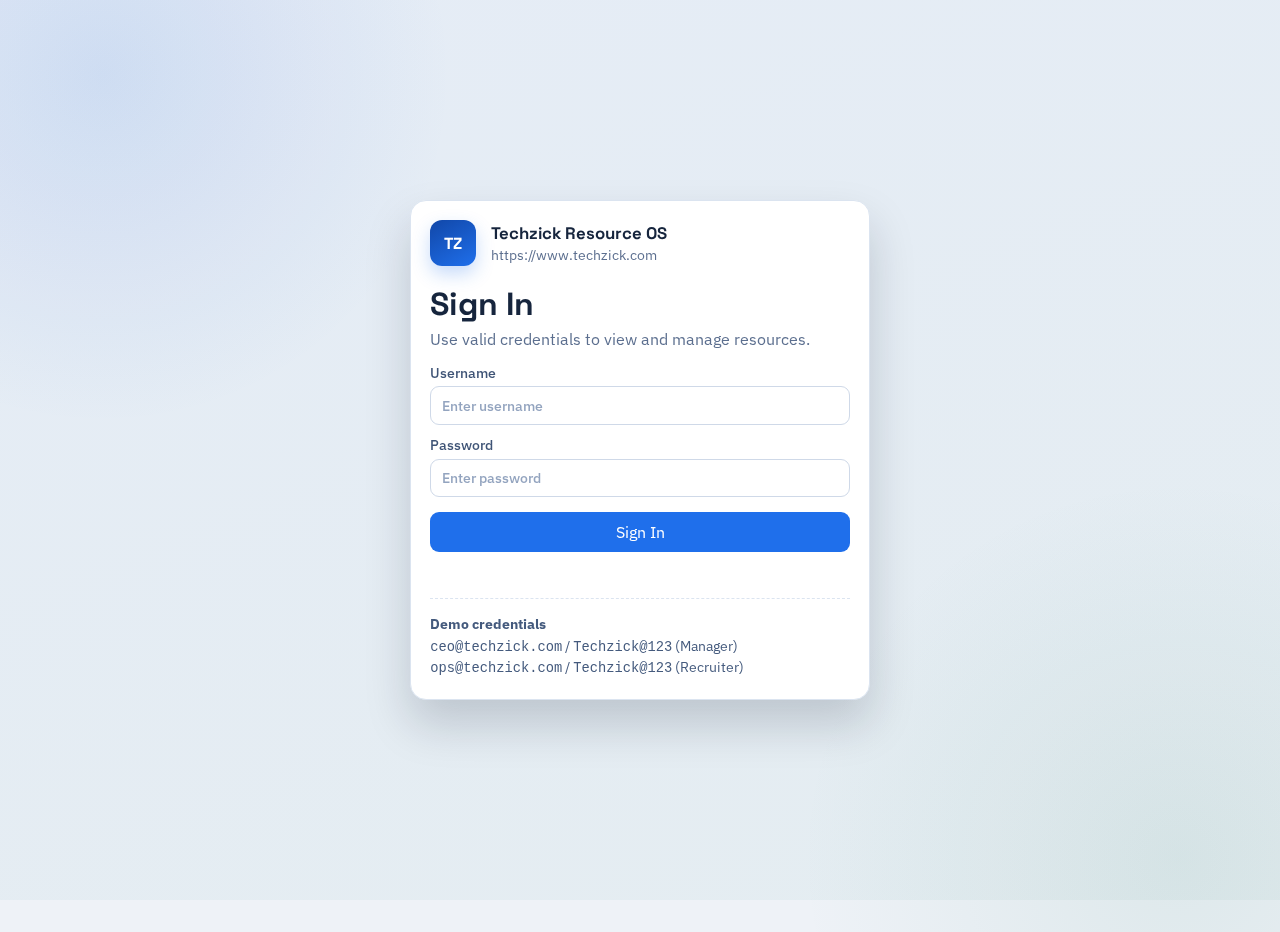
<file: index.html>
<!DOCTYPE html>
<html lang="en">
  <head>
    <meta charset="UTF-8" />
    <meta name="viewport" content="width=device-width, initial-scale=1.0" />
    <title>Techzick Resource Manager</title>
    <meta
      name="description"
      content="Techzick resource management dashboard for allocations, contracts, payment tracking, and exits."
    />
    <link rel="preconnect" href="https://fonts.googleapis.com" />
    <link rel="preconnect" href="https://fonts.gstatic.com" crossorigin />
    <link
      href="https://fonts.googleapis.com/css2?family=Space+Grotesk:wght@400;500;700&family=IBM+Plex+Sans:wght@400;500;600&display=swap"
      rel="stylesheet"
    />
    <link rel="stylesheet" href="styles.css" />
  </head>
  <body>
    <div class="background-glow" aria-hidden="true"></div>

    <main class="container auth-shell" id="authShell">
      <section class="auth-card">
        <div class="brand-bar auth-brand">
          <div class="brand-mark" aria-hidden="true">TZ</div>
          <div>
            <p class="brand-title">Techzick Resource OS</p>
            <p class="brand-url">https://www.techzick.com</p>
          </div>
        </div>

        <h1>Sign In</h1>
        <p class="auth-copy">Use valid credentials to view and manage resources.</p>

        <form id="loginForm" class="auth-form">
          <label>
            Username
            <input id="loginUsername" required placeholder="Enter username" autocomplete="username" />
          </label>

          <label>
            Password
            <input
              id="loginPassword"
              type="password"
              required
              placeholder="Enter password"
              autocomplete="current-password"
            />
          </label>

          <button type="submit" class="primary">Sign In</button>
          <p id="loginError" class="auth-error" aria-live="polite"></p>
        </form>

        <div class="auth-demo">
          <p><strong>Demo credentials</strong></p>
          <p><code>ceo@techzick.com</code> / <code>Techzick@123</code> (Manager)</p>
          <p><code>ops@techzick.com</code> / <code>Techzick@123</code> (Recruiter)</p>
        </div>
      </section>
    </main>

    <main class="container hidden" id="appShell">
      <div class="brand-bar">
        <div class="brand-mark" aria-hidden="true">TZ</div>
        <div>
          <p class="brand-title">Techzick Resource OS</p>
          <p class="brand-url">https://www.techzick.com</p>
        </div>
        <div class="brand-actions">
          <span id="currentUserLabel" class="current-user"></span>
          <button type="button" id="logoutBtn">Logout</button>
        </div>
      </div>

      <header class="hero">
        <h1>Techzick Resource Management Dashboard</h1>
        <p>Manage resources, resourcing companies, and vendor partnerships from one workspace.</p>
      </header>

      <section class="tabs" aria-label="Management tabs">
        <button class="tab active" type="button" data-tab="resources">Resources</button>
        <button class="tab" type="button" data-tab="companies">Resourcing Companies</button>
        <button class="tab" type="button" data-tab="vendors">Vendor Partnerships</button>
      </section>

      <section class="panel tab-panel active" data-tab-panel="resources">
        <div class="resource-header">
          <h2>Resource Register</h2>
          <button type="button" class="primary" id="openResourceModal">Add Resource</button>
        </div>

        <div class="toolbar">
          <label>
            Filter by Type
            <select id="typeFilter">
              <option value="All">All</option>
              <option value="Permanent">Permanent</option>
              <option value="Freelancer">Freelancer</option>
              <option value="Contractor">Contractor</option>
              <option value="Intern">Intern</option>
            </select>
          </label>

          <label>
            Filter by Status
            <select id="statusFilter">
              <option value="All">All</option>
              <option value="Active">Active</option>
              <option value="Bench">Bench</option>
              <option value="On Leave">On Leave</option>
              <option value="Exited">Exited</option>
            </select>
          </label>

          <input id="search" placeholder="Search by name, role, or referred by" />
        </div>

        <div class="table-wrap">
          <table>
            <thead>
              <tr>
                <th>Name</th>
                <th>Role</th>
                <th>Level</th>
                <th>Type</th>
                <th>Status</th>
                <th>Referred By</th>
                <th>Allocation</th>
                <th>Commercial</th>
                <th>Contract / Offer</th>
                <th>Payment</th>
                <th>Dates</th>
                <th>Actions</th>
              </tr>
            </thead>
            <tbody id="resourceTable"></tbody>
          </table>
        </div>
      </section>

      <section class="panel tab-panel" data-tab-panel="companies">
        <h2>Resourcing Companies</h2>
        <p class="placeholder-copy">
          Placeholder section for upcoming company-level management such as partner onboarding, contact points,
          compliance status, and commercial rate cards.
        </p>
        <div class="placeholder-grid">
          <label>
            Company Name
            <input placeholder="Coming soon" disabled />
          </label>
          <label>
            Primary Contact
            <input placeholder="Coming soon" disabled />
          </label>
          <label>
            Contact Email
            <input placeholder="Coming soon" disabled />
          </label>
          <label>
            Rate Card
            <input placeholder="Coming soon" disabled />
          </label>
        </div>
      </section>

      <section class="panel tab-panel" data-tab-panel="vendors">
        <h2>Vendor Partnerships</h2>
        <p class="placeholder-copy">
          Placeholder section for future partner contract tracking, SLA monitoring, and service performance records.
        </p>
        <div class="placeholder-grid">
          <label>
            Vendor Name
            <input placeholder="Coming soon" disabled />
          </label>
          <label>
            Service Category
            <input placeholder="Coming soon" disabled />
          </label>
          <label>
            Contract Owner
            <input placeholder="Coming soon" disabled />
          </label>
          <label>
            Renewal Date
            <input placeholder="Coming soon" disabled />
          </label>
        </div>
      </section>

      <footer class="site-footer">
        <p>Built for Techzick. Ready to publish as a static Azure website.</p>
      </footer>
    </main>

    <div class="modal" id="resourceModal" aria-hidden="true">
      <div class="modal-overlay" id="resourceModalOverlay"></div>
      <section class="modal-card" role="dialog" aria-modal="true" aria-labelledby="modalTitle">
        <div class="modal-head">
          <h2 id="modalTitle">Add Resource</h2>
          <button type="button" id="closeResourceModal" class="icon-btn" aria-label="Close">X</button>
        </div>

        <form id="resourceForm" class="form-grid">
          <input type="hidden" id="resourceId" />

          <label>
            Full Name
            <input id="name" required />
          </label>

          <label>
            Role
            <input id="role" required />
          </label>

          <label>
            Resource Level
            <select id="resourceLevel" required>
              <option value="L1">L1</option>
              <option value="L2">L2</option>
              <option value="L3">L3</option>
              <option value="L4">L4</option>
              <option value="Lead">Lead</option>
            </select>
          </label>

          <label>
            Referred By
            <input id="referredBy" placeholder="Employee / Partner / Agency name" />
          </label>

          <label>
            Resource Type
            <select id="resourceType" required>
              <option value="Permanent">Permanent</option>
              <option value="Freelancer">Freelancer</option>
              <option value="Contractor">Contractor</option>
              <option value="Intern">Intern</option>
            </select>
          </label>

          <label>
            Status
            <select id="status" required>
              <option value="Active">Active</option>
              <option value="Bench">Bench</option>
              <option value="On Leave">On Leave</option>
              <option value="Exited">Exited</option>
            </select>
          </label>

          <label>
            Allocation (%)
            <input id="allocation" type="number" min="0" max="100" required />
          </label>

          <label>
            Contracted Payment ($ / month)
            <input id="contractedPayment" type="number" min="0" step="0.01" required />
          </label>

          <label>
            Contract / Offer Type
            <select id="contractType" required>
              <option value="Offer Letter">Offer Letter</option>
              <option value="Contract">Contract</option>
              <option value="Statement of Work">Statement of Work</option>
              <option value="NDA">NDA</option>
              <option value="Other">Other</option>
            </select>
          </label>

          <label>
            Contract / Offer Reference
            <input id="contractReference" placeholder="Doc ID, URL, or short reference" />
          </label>

          <label class="full-width">
            Upload Contract / Offer File
            <input id="contractFile" type="file" accept=".pdf,.doc,.docx,.txt,.png,.jpg,.jpeg" />
            <small id="contractFileHint">Supported for local tracking in browser storage.</small>
          </label>

          <label>
            Payment Cycle
            <select id="paymentCycle" required>
              <option value="Monthly">Monthly</option>
              <option value="Bi-Weekly">Bi-Weekly</option>
              <option value="Weekly">Weekly</option>
              <option value="Milestone">Milestone</option>
            </select>
          </label>

          <label>
            Payment Method
            <select id="paymentMethod" required>
              <option value="Bank Transfer">Bank Transfer</option>
              <option value="Wire">Wire</option>
              <option value="PayPal">PayPal</option>
              <option value="UPI">UPI</option>
              <option value="Other">Other</option>
            </select>
          </label>

          <label>
            Payment Status
            <select id="paymentStatus" required>
              <option value="Paid">Paid</option>
              <option value="Due">Due</option>
              <option value="Overdue">Overdue</option>
            </select>
          </label>

          <label>
            Start Date
            <input id="startDate" type="date" required />
          </label>

          <label>
            Next Payment Date
            <input id="nextPaymentDate" type="date" required />
          </label>

          <label>
            Exit Date
            <input id="exitDate" type="date" />
          </label>

          <label class="full-width">
            Payment Details / Notes
            <textarea id="paymentDetails" rows="3" placeholder="Account name, invoice notes, milestone comments, etc."></textarea>
          </label>

          <div class="actions full-width">
            <button type="submit" class="primary">Save Resource</button>
            <button type="button" id="resetForm">Clear</button>
            <button type="button" id="cancelResourceModal">Cancel</button>
          </div>
        </form>
      </section>
    </div>

    <script src="app.js"></script>
  </body>
</html>
</file>
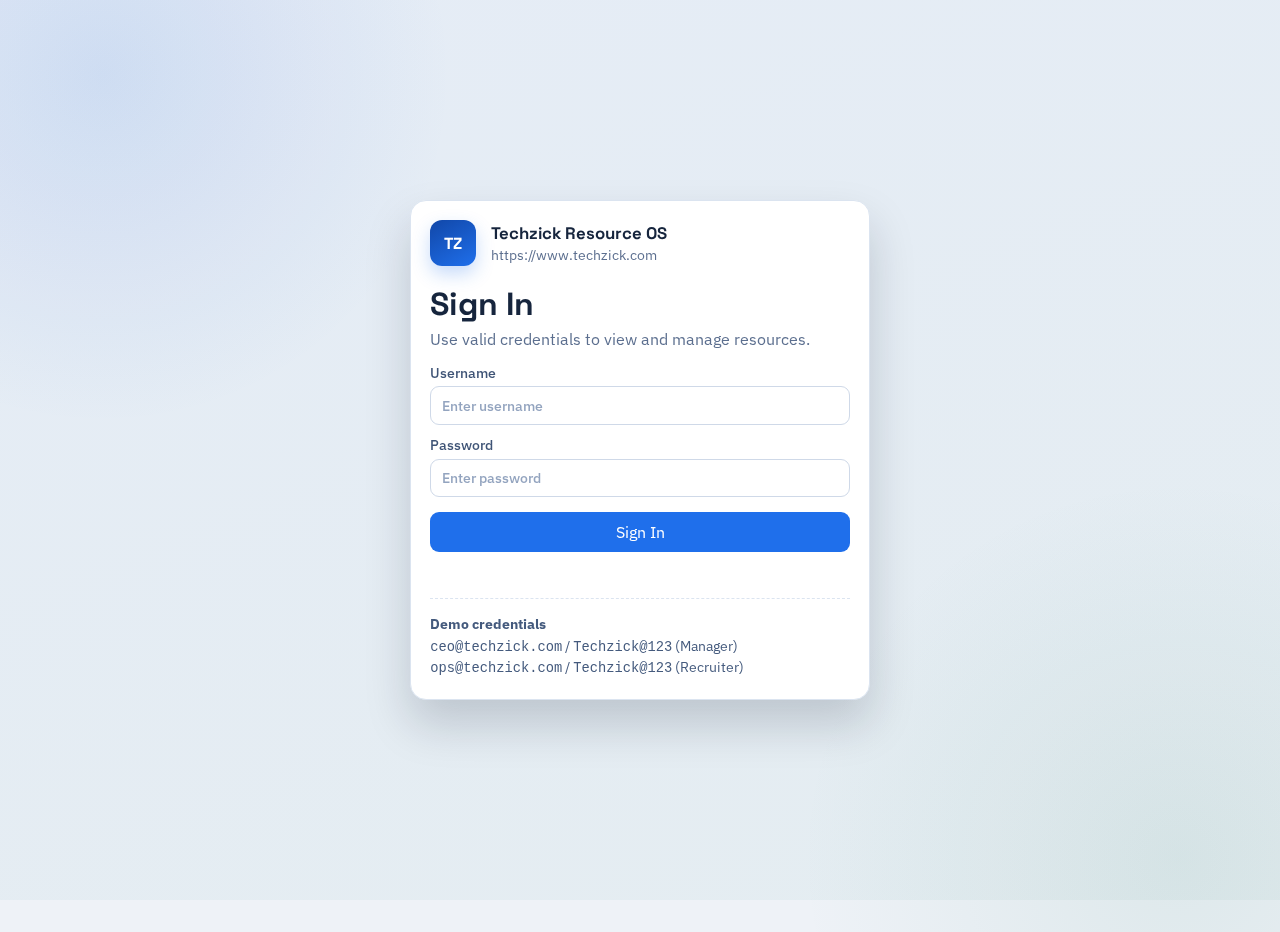
<file: android-app/app/src/main/assets/www/index.html>
<!DOCTYPE html>
<html lang="en">
  <head>
    <meta charset="UTF-8" />
    <meta name="viewport" content="width=device-width, initial-scale=1.0" />
    <title>Techzick Resource Manager</title>
    <meta name="theme-color" content="#1f6feb" />
    <meta name="mobile-web-app-capable" content="yes" />
    <meta
      name="description"
      content="Techzick resource management dashboard for allocations, contracts, payment tracking, and exits."
    />
    <link rel="preconnect" href="https://fonts.googleapis.com" />
    <link rel="preconnect" href="https://fonts.gstatic.com" crossorigin />
    <link
      href="https://fonts.googleapis.com/css2?family=Space+Grotesk:wght@400;500;700&family=IBM+Plex+Sans:wght@400;500;600&display=swap"
      rel="stylesheet"
    />
    <link rel="manifest" href="manifest.webmanifest" />
    <link rel="icon" href="icons/icon-192.png" />
    <link rel="stylesheet" href="styles.css" />
  </head>
  <body>
    <div class="background-glow" aria-hidden="true"></div>

    <main class="container auth-shell" id="authShell">
      <section class="auth-card">
        <div class="brand-bar auth-brand">
          <div class="brand-mark" aria-hidden="true">TZ</div>
          <div>
            <p class="brand-title">Techzick Resource OS</p>
            <p class="brand-url">https://www.techzick.com</p>
          </div>
        </div>

        <h1>Sign In</h1>
        <p class="auth-copy">Use valid credentials to view and manage resources.</p>

        <form id="loginForm" class="auth-form">
          <label>
            Username
            <input id="loginUsername" required placeholder="Enter username" autocomplete="username" />
          </label>

          <label>
            Password
            <input
              id="loginPassword"
              type="password"
              required
              placeholder="Enter password"
              autocomplete="current-password"
            />
          </label>

          <button type="submit" class="primary">Sign In</button>
          <p id="loginError" class="auth-error" aria-live="polite"></p>
        </form>

        <div class="auth-demo">
          <p><strong>Demo credentials</strong></p>
          <p><code>ceo@techzick.com</code> / <code>Techzick@123</code> (Manager)</p>
          <p><code>ops@techzick.com</code> / <code>Techzick@123</code> (Recruiter)</p>
        </div>
      </section>
    </main>

    <main class="container hidden" id="appShell">
      <div class="brand-bar">
        <div class="brand-mark" aria-hidden="true">TZ</div>
        <div>
          <p class="brand-title">Techzick Resource OS</p>
          <p class="brand-url">https://www.techzick.com</p>
        </div>
        <div class="brand-actions">
          <button type="button" id="installAppBtn" class="hidden">Install App</button>
          <span id="currentUserLabel" class="current-user"></span>
          <button type="button" id="logoutBtn">Logout</button>
        </div>
      </div>

      <header class="hero">
        <h1>Techzick Resource Management Dashboard</h1>
        <p>Manage resources, resourcing companies, and vendor partnerships from one workspace.</p>
      </header>

      <section class="tabs" aria-label="Management tabs">
        <button class="tab active" type="button" data-tab="resources">Resources</button>
        <button class="tab" type="button" data-tab="companies">Resourcing Companies</button>
        <button class="tab" type="button" data-tab="vendors">Vendor Partnerships</button>
      </section>

      <section class="panel tab-panel active" data-tab-panel="resources">
        <div class="resource-header">
          <h2>Resource Register</h2>
          <button type="button" class="primary" id="openResourceModal">Add Resource</button>
        </div>

        <div class="toolbar">
          <label>
            Filter by Type
            <select id="typeFilter">
              <option value="All">All</option>
              <option value="Permanent">Permanent</option>
              <option value="Freelancer">Freelancer</option>
              <option value="Contractor">Contractor</option>
              <option value="Intern">Intern</option>
            </select>
          </label>

          <label>
            Filter by Status
            <select id="statusFilter">
              <option value="All">All</option>
              <option value="Active">Active</option>
              <option value="Bench">Bench</option>
              <option value="On Leave">On Leave</option>
              <option value="Exited">Exited</option>
            </select>
          </label>

          <input id="search" placeholder="Search by name, role, or referred by" />
        </div>

        <div class="table-wrap">
          <table>
            <thead>
              <tr>
                <th>Name</th>
                <th>Role</th>
                <th>Level</th>
                <th>Type</th>
                <th>Status</th>
                <th>Referred By</th>
                <th>Allocation</th>
                <th>Commercial</th>
                <th>Contract / Offer</th>
                <th>Payment</th>
                <th>Dates</th>
                <th>Actions</th>
              </tr>
            </thead>
            <tbody id="resourceTable"></tbody>
          </table>
        </div>
      </section>

      <section class="panel tab-panel" data-tab-panel="companies">
        <h2>Resourcing Companies</h2>
        <p class="placeholder-copy">
          Placeholder section for upcoming company-level management such as partner onboarding, contact points,
          compliance status, and commercial rate cards.
        </p>
        <div class="placeholder-grid">
          <label>
            Company Name
            <input placeholder="Coming soon" disabled />
          </label>
          <label>
            Primary Contact
            <input placeholder="Coming soon" disabled />
          </label>
          <label>
            Contact Email
            <input placeholder="Coming soon" disabled />
          </label>
          <label>
            Rate Card
            <input placeholder="Coming soon" disabled />
          </label>
        </div>
      </section>

      <section class="panel tab-panel" data-tab-panel="vendors">
        <h2>Vendor Partnerships</h2>
        <p class="placeholder-copy">
          Placeholder section for future partner contract tracking, SLA monitoring, and service performance records.
        </p>
        <div class="placeholder-grid">
          <label>
            Vendor Name
            <input placeholder="Coming soon" disabled />
          </label>
          <label>
            Service Category
            <input placeholder="Coming soon" disabled />
          </label>
          <label>
            Contract Owner
            <input placeholder="Coming soon" disabled />
          </label>
          <label>
            Renewal Date
            <input placeholder="Coming soon" disabled />
          </label>
        </div>
      </section>

      <footer class="site-footer">
        <p>Built for Techzick. Ready to publish as a static Azure website.</p>
      </footer>
    </main>

    <div class="modal" id="resourceModal" aria-hidden="true">
      <div class="modal-overlay" id="resourceModalOverlay"></div>
      <section class="modal-card" role="dialog" aria-modal="true" aria-labelledby="modalTitle">
        <div class="modal-head">
          <h2 id="modalTitle">Add Resource</h2>
          <button type="button" id="closeResourceModal" class="icon-btn" aria-label="Close">X</button>
        </div>

        <form id="resourceForm" class="form-grid">
          <input type="hidden" id="resourceId" />

          <label>
            Full Name
            <input id="name" required />
          </label>

          <label>
            Role
            <input id="role" required />
          </label>

          <label>
            Resource Level
            <select id="resourceLevel" required>
              <option value="L1">L1</option>
              <option value="L2">L2</option>
              <option value="L3">L3</option>
              <option value="L4">L4</option>
              <option value="Lead">Lead</option>
            </select>
          </label>

          <label>
            Referred By
            <input id="referredBy" placeholder="Employee / Partner / Agency name" />
          </label>

          <label>
            Resource Type
            <select id="resourceType" required>
              <option value="Permanent">Permanent</option>
              <option value="Freelancer">Freelancer</option>
              <option value="Contractor">Contractor</option>
              <option value="Intern">Intern</option>
            </select>
          </label>

          <label>
            Status
            <select id="status" required>
              <option value="Active">Active</option>
              <option value="Bench">Bench</option>
              <option value="On Leave">On Leave</option>
              <option value="Exited">Exited</option>
            </select>
          </label>

          <label>
            Allocation (%)
            <input id="allocation" type="number" min="0" max="100" required />
          </label>

          <label>
            Payment Model
            <select id="paymentModel" required>
              <option value="Monthly Retainer">Monthly Retainer</option>
              <option value="One-time">One-time</option>
              <option value="Commission">Commission</option>
              <option value="Hourly">Hourly</option>
              <option value="Milestone-based">Milestone-based</option>
            </select>
          </label>

          <label>
            Contracted Payment Amount ($)
            <input id="contractedPayment" type="number" min="0" step="0.01" required />
          </label>

          <label>
            Contract / Offer Type
            <select id="contractType" required>
              <option value="Offer Letter">Offer Letter</option>
              <option value="Contract">Contract</option>
              <option value="Statement of Work">Statement of Work</option>
              <option value="NDA">NDA</option>
              <option value="Other">Other</option>
            </select>
          </label>

          <label>
            Contract / Offer Reference
            <input id="contractReference" placeholder="Doc ID, URL, or short reference" />
          </label>

          <label class="full-width">
            Upload Contract / Offer File
            <input id="contractFile" type="file" accept=".pdf,.doc,.docx,.txt,.png,.jpg,.jpeg" />
            <small id="contractFileHint">Supported for local tracking in browser storage.</small>
          </label>

          <label>
            Payment Cycle
            <select id="paymentCycle" required>
              <option value="Monthly">Monthly</option>
              <option value="Bi-Weekly">Bi-Weekly</option>
              <option value="Weekly">Weekly</option>
              <option value="Milestone">Milestone</option>
            </select>
          </label>

          <label>
            Payment Method
            <select id="paymentMethod" required>
              <option value="Bank Transfer">Bank Transfer</option>
              <option value="Wire">Wire</option>
              <option value="PayPal">PayPal</option>
              <option value="UPI">UPI</option>
              <option value="Other">Other</option>
            </select>
          </label>

          <label>
            Payment Status
            <select id="paymentStatus" required>
              <option value="Paid">Paid</option>
              <option value="Due">Due</option>
              <option value="Overdue">Overdue</option>
            </select>
          </label>

          <label>
            Start Date
            <input id="startDate" type="date" required />
          </label>

          <label>
            Next Payment Date
            <input id="nextPaymentDate" type="date" required />
          </label>

          <label>
            Exit Date
            <input id="exitDate" type="date" />
          </label>

          <label class="full-width">
            Payment Details / Notes
            <textarea id="paymentDetails" rows="3" placeholder="Account name, invoice notes, milestone comments, etc."></textarea>
          </label>

          <div class="actions full-width">
            <button type="submit" class="primary">Save Resource</button>
            <button type="button" id="resetForm">Clear</button>
            <button type="button" id="cancelResourceModal">Cancel</button>
          </div>
        </form>
      </section>
    </div>

    <script src="app.js"></script>
  </body>
</html>
</file>
<file: styles.css>
:root {
  --bg: #eef2f7;
  --panel: #ffffff;
  --panel-2: #f8fafc;
  --text: #16253d;
  --muted: #5c6f8f;
  --accent: #1f6feb;
  --accent-dark: #1554b5;
  --accent-soft: #e7f0ff;
  --danger: #b4233c;
  --ring: rgba(31, 111, 235, 0.22);
  --line: #dbe4f0;
  --shadow: 0 10px 28px rgba(19, 39, 71, 0.1);
}

* {
  box-sizing: border-box;
}

body {
  margin: 0;
  font-family: "IBM Plex Sans", sans-serif;
  color: var(--text);
  background:
    radial-gradient(circle at 8% 8%, rgba(40, 104, 216, 0.12), transparent 24%),
    radial-gradient(circle at 92% 92%, rgba(30, 120, 96, 0.08), transparent 26%),
    var(--bg);
  min-height: 100vh;
}

.background-glow {
  position: fixed;
  inset: 0;
  pointer-events: none;
  background: linear-gradient(160deg, rgba(31, 111, 235, 0.04), rgba(8, 122, 99, 0.04));
  z-index: -1;
}

.container {
  width: min(1240px, 94vw);
  margin: 2rem auto 4rem;
}

.hidden {
  display: none !important;
}

.auth-shell {
  min-height: calc(100vh - 4rem);
  display: grid;
  place-items: center;
}

.auth-card {
  width: min(460px, 96vw);
  background: #ffffff;
  border: 1px solid var(--line);
  border-radius: 16px;
  box-shadow: 0 24px 46px rgba(9, 23, 45, 0.18);
  padding: 1.2rem;
}

.auth-brand {
  margin-bottom: 0.6rem;
}

.auth-card h1 {
  margin: 0.2rem 0 0;
  font-family: "Space Grotesk", sans-serif;
}

.auth-copy {
  margin: 0.35rem 0 0.9rem;
  color: var(--muted);
}

.auth-form {
  display: grid;
  gap: 0.7rem;
}

.auth-form button {
  margin-top: 0.2rem;
}

.auth-error {
  color: var(--danger);
  min-height: 1.2rem;
  margin: 0;
  font-size: 0.86rem;
}

.auth-demo {
  margin-top: 1rem;
  border-top: 1px dashed var(--line);
  padding-top: 0.8rem;
  color: #445a7d;
  font-size: 0.86rem;
}

.auth-demo p {
  margin: 0.22rem 0;
}

.brand-bar {
  display: flex;
  align-items: center;
  gap: 0.9rem;
  margin-bottom: 1.1rem;
}

.brand-actions {
  margin-left: auto;
  display: flex;
  gap: 0.6rem;
  align-items: center;
}

.current-user {
  font-size: 0.84rem;
  color: #2d4468;
}

.brand-actions button {
  border: 1px solid var(--line);
  background: #fff;
  color: #2a4368;
  padding: 0.42rem 0.72rem;
}

.brand-actions button:hover {
  background: #f4f7fd;
}

.brand-mark {
  width: 46px;
  height: 46px;
  border-radius: 12px;
  display: grid;
  place-items: center;
  background: linear-gradient(150deg, #1147a8, #1f6feb);
  color: #ffffff;
  font-weight: 700;
  font-family: "Space Grotesk", sans-serif;
  box-shadow: 0 8px 18px rgba(31, 111, 235, 0.25);
}

.brand-title {
  margin: 0;
  font-weight: 700;
  font-family: "Space Grotesk", sans-serif;
  font-size: 1.05rem;
}

.brand-url {
  margin: 0.12rem 0 0;
  font-size: 0.86rem;
  color: var(--muted);
}

.hero {
  background: linear-gradient(120deg, #122a4f, #1d3e72);
  color: #f6f9ff;
  border-radius: 16px;
  padding: 1.2rem 1.3rem;
  margin-bottom: 1rem;
  box-shadow: var(--shadow);
}

.hero h1 {
  font-family: "Space Grotesk", sans-serif;
  margin: 0;
  font-size: clamp(1.65rem, 3vw, 2.45rem);
}

.hero p {
  color: #c8d7f5;
  margin: 0.45rem 0 0;
  max-width: 820px;
}

.tabs {
  display: flex;
  gap: 0.55rem;
  flex-wrap: wrap;
  margin-bottom: 1rem;
}

.tab-panel {
  display: none;
}

.tab-panel.active {
  display: block;
}

.tab {
  background: #f4f7fc;
  color: #30496f;
  border: 1px solid var(--line);
  font-weight: 600;
  border-radius: 10px;
  padding: 0.5rem 0.8rem;
}

.tab.active {
  background: var(--accent-soft);
  color: var(--accent);
  border-color: #b7d0f8;
}

.tab:disabled {
  opacity: 0.7;
  cursor: not-allowed;
}

.panel {
  background: var(--panel);
  border: 1px solid var(--line);
  border-radius: 14px;
  box-shadow: var(--shadow);
  padding: 1.1rem;
  margin-top: 1rem;
  animation: rise 0.55s ease both;
}

.panel h2 {
  margin: 0 0 0.85rem;
  font-family: "Space Grotesk", sans-serif;
  font-size: 1.2rem;
}

.resource-header {
  display: flex;
  justify-content: space-between;
  align-items: center;
  gap: 0.8rem;
  margin-bottom: 0.8rem;
}

.resource-header h2 {
  margin: 0;
}

.form-grid {
  display: grid;
  gap: 0.75rem;
  grid-template-columns: repeat(auto-fit, minmax(210px, 1fr));
}

label {
  display: flex;
  flex-direction: column;
  gap: 0.3rem;
  color: #3f5476;
  font-size: 0.87rem;
  font-weight: 500;
}

label small {
  font-size: 0.76rem;
  color: var(--muted);
}

input,
select,
textarea,
button {
  font: inherit;
}

input,
select,
textarea {
  border: 1px solid #cfd9e8;
  border-radius: 9px;
  padding: 0.58rem 0.65rem;
  background: #fff;
  color: var(--text);
}

input::placeholder,
textarea::placeholder {
  color: #93a4bf;
}

input:focus,
select:focus,
textarea:focus {
  outline: 3px solid var(--ring);
  border-color: var(--accent);
}

.actions {
  display: flex;
  gap: 0.6rem;
}

button {
  border: 1px solid transparent;
  border-radius: 9px;
  padding: 0.56rem 0.95rem;
  cursor: pointer;
  transition: 0.2s ease;
}

button.primary {
  background: var(--accent);
  color: #fff;
}

button.primary:hover {
  background: var(--accent-dark);
}

button#resetForm {
  border-color: var(--line);
  background: #fff;
  color: #30496f;
}

button#resetForm:hover {
  background: #f6f8fc;
}

button#cancelResourceModal {
  border-color: var(--line);
  background: #fff;
  color: #30496f;
}

button#cancelResourceModal:hover {
  background: #f6f8fc;
}

button.danger {
  background: #fff0f3;
  color: var(--danger);
  border-color: #f2c8d2;
}

.full-width {
  grid-column: 1 / -1;
}

.toolbar {
  display: grid;
  gap: 0.75rem;
  grid-template-columns: repeat(auto-fit, minmax(180px, 1fr));
  margin-bottom: 0.9rem;
}

.table-wrap {
  overflow: auto;
  border: 1px solid var(--line);
  border-radius: 12px;
}

table {
  width: 100%;
  border-collapse: collapse;
  min-width: 1260px;
  background: #fff;
}

th,
td {
  padding: 0.66rem;
  border-bottom: 1px solid #e5edf7;
  text-align: left;
  vertical-align: top;
}

th {
  position: sticky;
  top: 0;
  z-index: 1;
  background: #f5f8fd;
  font-size: 0.78rem;
  text-transform: uppercase;
  letter-spacing: 0.04em;
  color: #607494;
}

td {
  font-size: 0.9rem;
}

td small {
  color: var(--muted);
}

.badge {
  display: inline-block;
  padding: 0.2rem 0.56rem;
  border-radius: 999px;
  background: #e8f0ff;
  color: #1b4da4;
  font-size: 0.74rem;
  font-weight: 700;
}

.badge.status-Exited {
  background: #fdecef;
  color: #b4233c;
}

.badge.status-Bench {
  background: #fff7dd;
  color: #8a6400;
}

.badge.status-On-Leave {
  background: #edf3ff;
  color: #2a4d96;
}

.row-actions {
  display: flex;
  gap: 0.35rem;
  flex-wrap: wrap;
}

.empty {
  text-align: center;
  color: var(--muted);
  padding: 1.1rem;
}

.site-footer {
  margin-top: 1rem;
  color: var(--muted);
  font-size: 0.86rem;
  text-align: right;
}

.placeholder-copy {
  margin: 0.2rem 0 0.8rem;
  color: var(--muted);
}

.placeholder-grid {
  display: grid;
  gap: 0.75rem;
  grid-template-columns: repeat(auto-fit, minmax(200px, 1fr));
}

.modal {
  position: fixed;
  inset: 0;
  display: none;
  align-items: center;
  justify-content: center;
  z-index: 20;
  padding: 1rem;
}

.modal.open {
  display: flex;
}

.modal-overlay {
  position: absolute;
  inset: 0;
  background: rgba(9, 22, 42, 0.58);
}

.modal-card {
  position: relative;
  width: min(980px, 96vw);
  max-height: 90vh;
  overflow: auto;
  background: #fff;
  border: 1px solid var(--line);
  border-radius: 14px;
  box-shadow: 0 24px 48px rgba(7, 21, 45, 0.28);
  padding: 1rem;
}

.modal-head {
  display: flex;
  align-items: center;
  justify-content: space-between;
  margin-bottom: 0.8rem;
}

.modal-head h2 {
  margin: 0;
  font-family: "Space Grotesk", sans-serif;
}

.icon-btn {
  border: 1px solid var(--line);
  background: #fff;
  color: #425473;
  width: 36px;
  height: 36px;
  padding: 0;
}

.icon-btn:hover {
  background: #f3f6fb;
}

body.modal-open {
  overflow: hidden;
}

@keyframes rise {
  from {
    opacity: 0;
    transform: translateY(8px);
  }
  to {
    opacity: 1;
    transform: translateY(0);
  }
}

@media (max-width: 760px) {
  .container {
    width: 95vw;
    margin-top: 1rem;
  }

  .hero {
    border-radius: 14px;
    padding: 1rem;
  }

  .panel,
  .card {
    border-radius: 12px;
  }

  .actions {
    flex-wrap: wrap;
  }

  .modal {
    padding: 0.55rem;
  }

  .modal-card {
    max-height: 94vh;
    border-radius: 12px;
  }
}
</file>
<file: android-app/app/src/main/assets/www/styles.css>
:root {
  --bg: #eef2f7;
  --panel: #ffffff;
  --panel-2: #f8fafc;
  --text: #16253d;
  --muted: #5c6f8f;
  --accent: #1f6feb;
  --accent-dark: #1554b5;
  --accent-soft: #e7f0ff;
  --danger: #b4233c;
  --ring: rgba(31, 111, 235, 0.22);
  --line: #dbe4f0;
  --shadow: 0 10px 28px rgba(19, 39, 71, 0.1);
}

* {
  box-sizing: border-box;
}

body {
  margin: 0;
  font-family: "IBM Plex Sans", sans-serif;
  color: var(--text);
  background:
    radial-gradient(circle at 8% 8%, rgba(40, 104, 216, 0.12), transparent 24%),
    radial-gradient(circle at 92% 92%, rgba(30, 120, 96, 0.08), transparent 26%),
    var(--bg);
  min-height: 100vh;
}

.background-glow {
  position: fixed;
  inset: 0;
  pointer-events: none;
  background: linear-gradient(160deg, rgba(31, 111, 235, 0.04), rgba(8, 122, 99, 0.04));
  z-index: -1;
}

.container {
  width: min(1240px, 94vw);
  margin: 2rem auto 4rem;
}

.hidden {
  display: none !important;
}

.auth-shell {
  min-height: calc(100vh - 4rem);
  display: grid;
  place-items: center;
}

.auth-card {
  width: min(460px, 96vw);
  background: #ffffff;
  border: 1px solid var(--line);
  border-radius: 16px;
  box-shadow: 0 24px 46px rgba(9, 23, 45, 0.18);
  padding: 1.2rem;
}

.auth-brand {
  margin-bottom: 0.6rem;
}

.auth-card h1 {
  margin: 0.2rem 0 0;
  font-family: "Space Grotesk", sans-serif;
}

.auth-copy {
  margin: 0.35rem 0 0.9rem;
  color: var(--muted);
}

.auth-form {
  display: grid;
  gap: 0.7rem;
}

.auth-form button {
  margin-top: 0.2rem;
}

.auth-error {
  color: var(--danger);
  min-height: 1.2rem;
  margin: 0;
  font-size: 0.86rem;
}

.auth-demo {
  margin-top: 1rem;
  border-top: 1px dashed var(--line);
  padding-top: 0.8rem;
  color: #445a7d;
  font-size: 0.86rem;
}

.auth-demo p {
  margin: 0.22rem 0;
}

.brand-bar {
  display: flex;
  align-items: center;
  gap: 0.9rem;
  margin-bottom: 1.1rem;
}

.brand-actions {
  margin-left: auto;
  display: flex;
  gap: 0.6rem;
  align-items: center;
  flex-wrap: wrap;
  justify-content: flex-end;
}

.current-user {
  font-size: 0.84rem;
  color: #2d4468;
}

.brand-actions button {
  border: 1px solid var(--line);
  background: #fff;
  color: #2a4368;
  padding: 0.42rem 0.72rem;
}

.brand-actions button:hover {
  background: #f4f7fd;
}

.brand-mark {
  width: 46px;
  height: 46px;
  border-radius: 12px;
  display: grid;
  place-items: center;
  background: linear-gradient(150deg, #1147a8, #1f6feb);
  color: #ffffff;
  font-weight: 700;
  font-family: "Space Grotesk", sans-serif;
  box-shadow: 0 8px 18px rgba(31, 111, 235, 0.25);
}

.brand-title {
  margin: 0;
  font-weight: 700;
  font-family: "Space Grotesk", sans-serif;
  font-size: 1.05rem;
}

.brand-url {
  margin: 0.12rem 0 0;
  font-size: 0.86rem;
  color: var(--muted);
}

.hero {
  background: linear-gradient(120deg, #122a4f, #1d3e72);
  color: #f6f9ff;
  border-radius: 16px;
  padding: 1.2rem 1.3rem;
  margin-bottom: 1rem;
  box-shadow: var(--shadow);
}

.hero h1 {
  font-family: "Space Grotesk", sans-serif;
  margin: 0;
  font-size: clamp(1.65rem, 3vw, 2.45rem);
}

.hero p {
  color: #c8d7f5;
  margin: 0.45rem 0 0;
  max-width: 820px;
}

.tabs {
  display: flex;
  gap: 0.55rem;
  flex-wrap: wrap;
  margin-bottom: 1rem;
}

.tab-panel {
  display: none;
}

.tab-panel.active {
  display: block;
}

.tab {
  background: #f4f7fc;
  color: #30496f;
  border: 1px solid var(--line);
  font-weight: 600;
  border-radius: 10px;
  padding: 0.5rem 0.8rem;
}

.tab.active {
  background: var(--accent-soft);
  color: var(--accent);
  border-color: #b7d0f8;
}

.tab:disabled {
  opacity: 0.7;
  cursor: not-allowed;
}

.panel {
  background: var(--panel);
  border: 1px solid var(--line);
  border-radius: 14px;
  box-shadow: var(--shadow);
  padding: 1.1rem;
  margin-top: 1rem;
  animation: rise 0.55s ease both;
}

.panel h2 {
  margin: 0 0 0.85rem;
  font-family: "Space Grotesk", sans-serif;
  font-size: 1.2rem;
}

.resource-header {
  display: flex;
  justify-content: space-between;
  align-items: center;
  gap: 0.8rem;
  margin-bottom: 0.8rem;
}

.resource-header h2 {
  margin: 0;
}

.form-grid {
  display: grid;
  gap: 0.75rem;
  grid-template-columns: repeat(auto-fit, minmax(210px, 1fr));
}

label {
  display: flex;
  flex-direction: column;
  gap: 0.3rem;
  color: #3f5476;
  font-size: 0.87rem;
  font-weight: 500;
}

label small {
  font-size: 0.76rem;
  color: var(--muted);
}

input,
select,
textarea,
button {
  font: inherit;
}

input,
select,
textarea {
  border: 1px solid #cfd9e8;
  border-radius: 9px;
  padding: 0.58rem 0.65rem;
  background: #fff;
  color: var(--text);
}

input::placeholder,
textarea::placeholder {
  color: #93a4bf;
}

input:focus,
select:focus,
textarea:focus {
  outline: 3px solid var(--ring);
  border-color: var(--accent);
}

.actions {
  display: flex;
  gap: 0.6rem;
}

button {
  border: 1px solid transparent;
  border-radius: 9px;
  padding: 0.56rem 0.95rem;
  cursor: pointer;
  transition: 0.2s ease;
}

button.primary {
  background: var(--accent);
  color: #fff;
}

button.primary:hover {
  background: var(--accent-dark);
}

button#resetForm {
  border-color: var(--line);
  background: #fff;
  color: #30496f;
}

button#resetForm:hover {
  background: #f6f8fc;
}

button#cancelResourceModal {
  border-color: var(--line);
  background: #fff;
  color: #30496f;
}

button#cancelResourceModal:hover {
  background: #f6f8fc;
}

button.danger {
  background: #fff0f3;
  color: var(--danger);
  border-color: #f2c8d2;
}

.full-width {
  grid-column: 1 / -1;
}

.toolbar {
  display: grid;
  gap: 0.75rem;
  grid-template-columns: repeat(auto-fit, minmax(180px, 1fr));
  margin-bottom: 0.9rem;
}

.table-wrap {
  overflow: auto;
  border: 1px solid var(--line);
  border-radius: 12px;
}

table {
  width: 100%;
  border-collapse: collapse;
  min-width: 1260px;
  background: #fff;
}

th,
td {
  padding: 0.66rem;
  border-bottom: 1px solid #e5edf7;
  text-align: left;
  vertical-align: top;
}

th {
  position: sticky;
  top: 0;
  z-index: 1;
  background: #f5f8fd;
  font-size: 0.78rem;
  text-transform: uppercase;
  letter-spacing: 0.04em;
  color: #607494;
}

td {
  font-size: 0.9rem;
}

td small {
  color: var(--muted);
}

.badge {
  display: inline-block;
  padding: 0.2rem 0.56rem;
  border-radius: 999px;
  background: #e8f0ff;
  color: #1b4da4;
  font-size: 0.74rem;
  font-weight: 700;
}

.badge.status-Exited {
  background: #fdecef;
  color: #b4233c;
}

.badge.status-Bench {
  background: #fff7dd;
  color: #8a6400;
}

.badge.status-On-Leave {
  background: #edf3ff;
  color: #2a4d96;
}

.row-actions {
  display: flex;
  gap: 0.35rem;
  flex-wrap: wrap;
}

.empty {
  text-align: center;
  color: var(--muted);
  padding: 1.1rem;
}

.site-footer {
  margin-top: 1rem;
  color: var(--muted);
  font-size: 0.86rem;
  text-align: right;
}

.placeholder-copy {
  margin: 0.2rem 0 0.8rem;
  color: var(--muted);
}

.placeholder-grid {
  display: grid;
  gap: 0.75rem;
  grid-template-columns: repeat(auto-fit, minmax(200px, 1fr));
}

.modal {
  position: fixed;
  inset: 0;
  display: none;
  align-items: center;
  justify-content: center;
  z-index: 20;
  padding: 1rem;
}

.modal.open {
  display: flex;
}

.modal-overlay {
  position: absolute;
  inset: 0;
  background: rgba(9, 22, 42, 0.58);
}

.modal-card {
  position: relative;
  width: min(980px, 96vw);
  max-height: 90vh;
  overflow: auto;
  background: #fff;
  border: 1px solid var(--line);
  border-radius: 14px;
  box-shadow: 0 24px 48px rgba(7, 21, 45, 0.28);
  padding: 1rem;
}

.modal-head {
  display: flex;
  align-items: center;
  justify-content: space-between;
  margin-bottom: 0.8rem;
}

.modal-head h2 {
  margin: 0;
  font-family: "Space Grotesk", sans-serif;
}

.icon-btn {
  border: 1px solid var(--line);
  background: #fff;
  color: #425473;
  width: 36px;
  height: 36px;
  padding: 0;
}

.icon-btn:hover {
  background: #f3f6fb;
}

body.modal-open {
  overflow: hidden;
}

@keyframes rise {
  from {
    opacity: 0;
    transform: translateY(8px);
  }
  to {
    opacity: 1;
    transform: translateY(0);
  }
}

@media (max-width: 760px) {
  .container {
    width: 95vw;
    margin-top: 1rem;
  }

  .hero {
    border-radius: 14px;
    padding: 1rem;
  }

  .panel,
  .card {
    border-radius: 12px;
  }

  .actions {
    flex-wrap: wrap;
  }

  .resource-header {
    flex-direction: column;
    align-items: flex-start;
  }

  .brand-actions {
    margin-left: 0;
    width: 100%;
    justify-content: flex-start;
  }

  .table-wrap {
    border: none;
    overflow: visible;
  }

  table {
    min-width: 100%;
    border-collapse: separate;
    border-spacing: 0 0.75rem;
    background: transparent;
  }

  thead {
    display: none;
  }

  tbody,
  tr,
  td {
    display: block;
    width: 100%;
  }

  tr {
    background: #fff;
    border: 1px solid var(--line);
    border-radius: 12px;
    padding: 0.55rem;
    box-shadow: var(--shadow);
  }

  td {
    border-bottom: 1px dashed #e5edf7;
    padding: 0.55rem 0.3rem;
  }

  td:last-child {
    border-bottom: none;
  }

  td::before {
    content: attr(data-label);
    display: block;
    font-size: 0.72rem;
    text-transform: uppercase;
    color: #607494;
    letter-spacing: 0.04em;
    margin-bottom: 0.18rem;
    font-weight: 700;
  }

  .modal {
    padding: 0.55rem;
  }

  .modal-card {
    max-height: 94vh;
    border-radius: 12px;
  }
}
</file>
